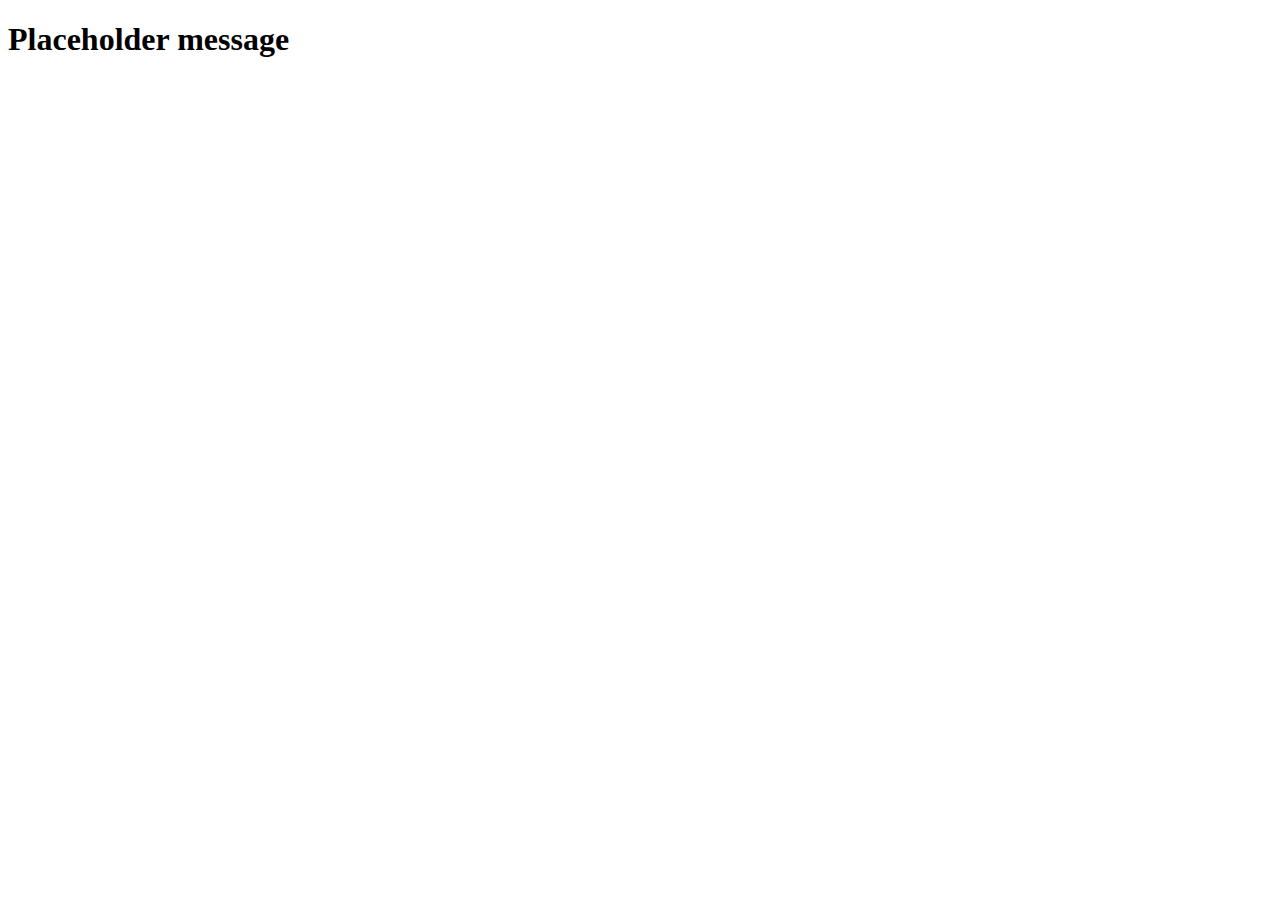
<file: conapp/src/main/resources/templates/index.html>
<!DOCTYPE html>
<html lang="es">
<head>
    <meta charset="UTF-8">
    <meta name="viewport" content="width=device-width, initial-scale=1.0">
    <title>Thymeleaf Demo</title>
</head>
<body>
    <h1 th:text="${message}">Placeholder message</h1>
</body>
</html>
</file>
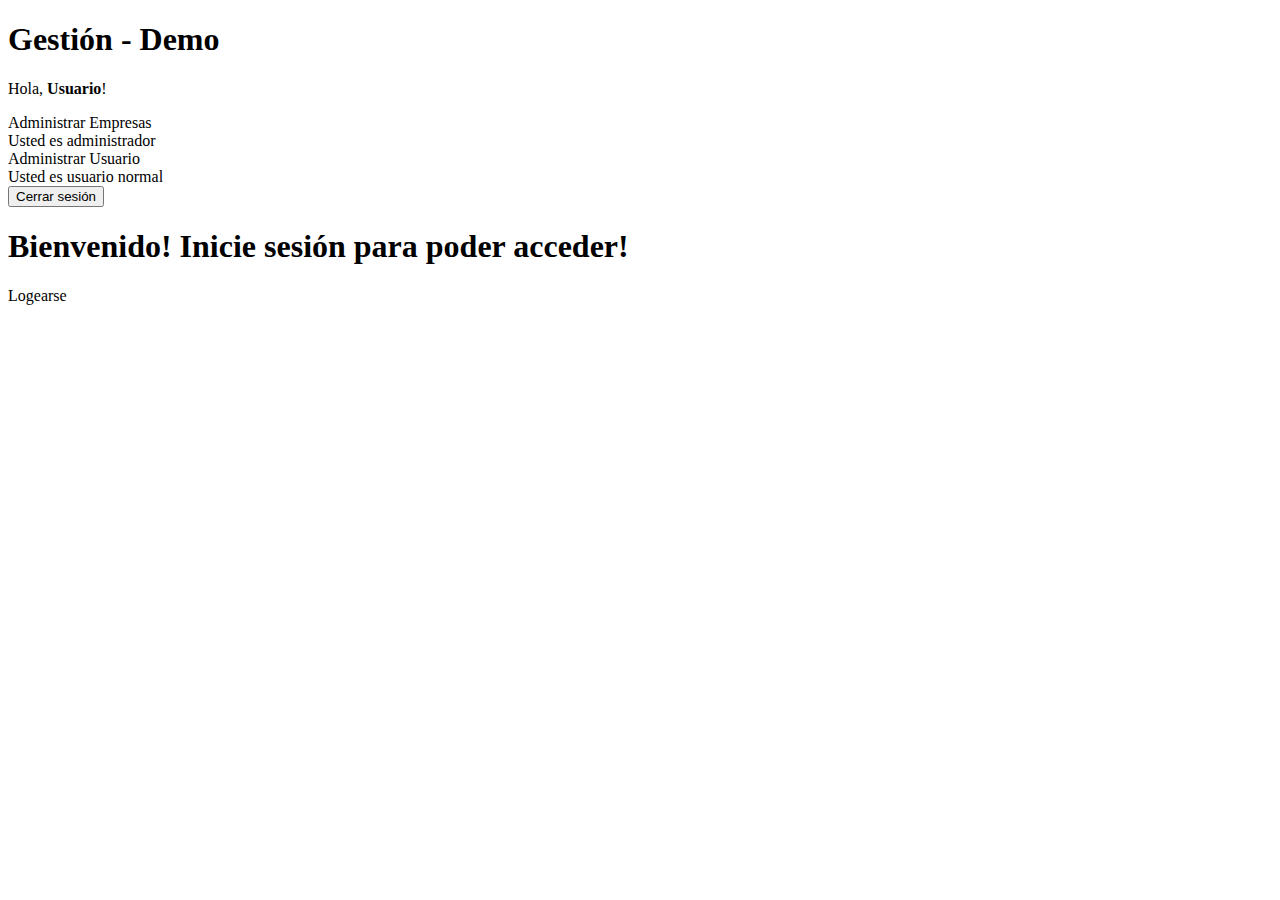
<file: demo/src/main/resources/templates/index.html>
<!DOCTYPE html>
<html xmlns:th="http://www.thymeleaf.org" lang="es">
<head>
    <meta charset="UTF-8">
    <meta name="viewport" content="width=device-width, initial-scale=1.0">
    <title>Índice - Demo</title>
    <link rel="stylesheet" th:href="@{/css/styles.css}">
</head>
<body>
    <div class="container">
        <h1>Gestión - Demo</h1>
        <div th:if="${username}">
            <p>Hola, <strong th:text="${username}">Usuario</strong>!</p>
            <div class="button-container">
                <a th:href="@{/empresas}" class="button">Administrar Empresas</a>
                <div th:switch="${isAdmin}">
                    <div th:case="true">
                        <div>Usted es administrador</div>
                        <a th:href="@{/usuarios}" class="button">Administrar Usuario</a>
                    </div>
                    <div th:case="false">
                        <div>Usted es usuario normal</div>
                    </div>
                </div>
                <form th:action="@{/logout}" method="post" style="display:inline">
                    <input type="hidden" th:name="${_csrf.parameterName}" th:value="${_csrf.token}" />
                    <button type="submit" class="button logout">Cerrar sesión</button>
                </form>
            </div>
        </div>
        <div th:unless="${username}">
            <h1>Bienvenido! Inicie sesión para poder acceder!</h1>
            <a th:href="@{/login}" class="button">Logearse</a>
        </div>
    </div>
</body>
</html>
</file>
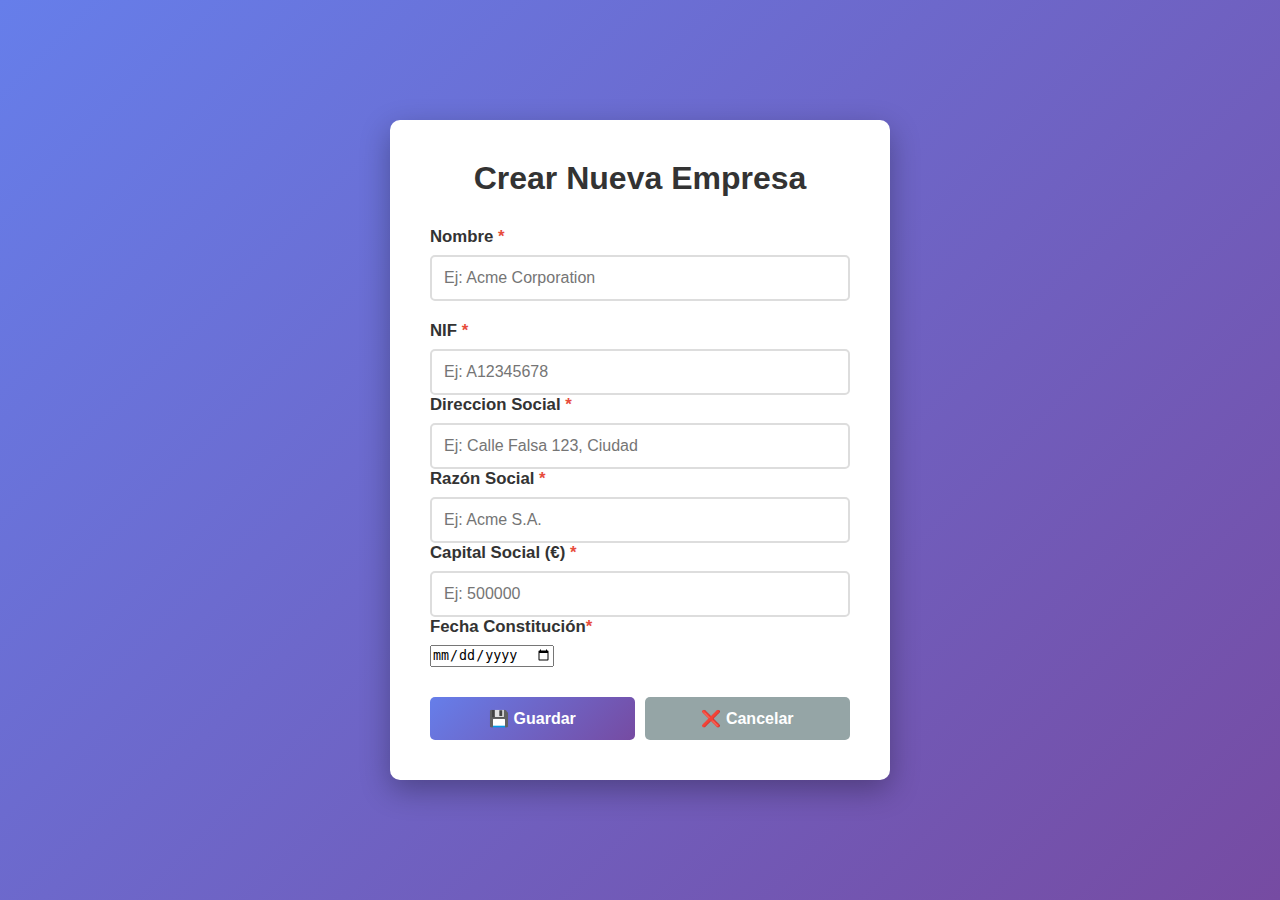
<file: demo/src/main/resources/templates/crear.html>
<!DOCTYPE html>
<html xmlns:th="http://www.thymeleaf.org">
<head>
    <meta charset="UTF-8">
    <meta name="viewport" content="width=device-width, initial-scale=1.0">
    <title>Crear Empresa</title>
    <style>
        * {
            margin: 0;
            padding: 0;
            box-sizing: border-box;
        }
        
        body {
            font-family: 'Segoe UI', Tahoma, Geneva, Verdana, sans-serif;
            background: linear-gradient(135deg, #667eea 0%, #764ba2 100%);
            min-height: 100vh;
            padding: 20px;
            display: flex;
            justify-content: center;
            align-items: center;
        }
        
        .form-container {
            background: white;
            border-radius: 10px;
            box-shadow: 0 10px 30px rgba(0,0,0,0.3);
            padding: 40px;
            width: 100%;
            max-width: 500px;
        }
        
        h1 {
            color: #333;
            margin-bottom: 30px;
            text-align: center;
            font-size: 2em;
        }
        
        .form-group {
            margin-bottom: 20px;
        }
        
        label {
            display: block;
            margin-bottom: 8px;
            color: #333;
            font-weight: 600;
            font-size: 1.05em;
        }
        
        input[type="text"],
        input[type="email"],
        textarea {
            width: 100%;
            padding: 12px;
            border: 2px solid #ddd;
            border-radius: 5px;
            font-size: 1em;
            font-family: inherit;
            transition: border-color 0.3s ease;
        }
        
        input[type="text"]:focus,
        input[type="email"]:focus,
        textarea:focus {
            outline: none;
            border-color: #667eea;
            box-shadow: 0 0 0 3px rgba(102, 126, 234, 0.1);
        }
        
        .form-actions {
            display: flex;
            gap: 10px;
            margin-top: 30px;
        }
        
        .btn {
            flex: 1;
            padding: 12px;
            border: none;
            border-radius: 5px;
            font-size: 1em;
            font-weight: 600;
            cursor: pointer;
            text-decoration: none;
            text-align: center;
            transition: all 0.3s ease;
        }
        
        .btn-primary {
            background: linear-gradient(135deg, #667eea 0%, #764ba2 100%);
            color: white;
        }
        
        .btn-primary:hover {
            transform: translateY(-2px);
            box-shadow: 0 5px 15px rgba(102, 126, 234, 0.4);
        }
        
        .btn-secondary {
            background: #95a5a6;
            color: white;
        }
        
        .btn-secondary:hover {
            background: #7f8c8d;
        }
        
        .required {
            color: #e74c3c;
        }
    </style>
</head>
<body>
    <div class="form-container">
        <h1>Crear Nueva Empresa</h1>
        
        <form th:action="@{/crear}" method="post" th:object="${empresa}">
            <div class="form-group">
                <label for="nombre">Nombre <span class="required">*</span></label>
                <input type="text" id="nombre" th:field="*{nombre}" required placeholder="Ej: Acme Corporation">
            </div>
            
            <div class="form-group">
                <label for="nif">NIF <span class="required">*</span></label>
                <input type="text" id="nif" th:field="*{nif}" required placeholder="Ej: A12345678">
                <label for="nif">Direccion Social <span class="required">*</span></label>
                <input type="text" id="direccion-social" th:field="*{direccionSocial}" placeholder="Ej: Calle Falsa 123, Ciudad">
                <label for="nif">Razón Social <span class="required">*</span></label>
                <input type="text" id="razon-social" th:field="*{razonSocial}" placeholder="Ej: Acme S.A.">
                <label for="nif">Capital Social (€) <span class="required">*</span></label>
                <input type="text" id="capital-social" th:field="*{capitalSocial}" placeholder="Ej: 500000">
                <label for="nif">Fecha Constitución<span class="required">*</span></label>
                <input type="date" id="fecha-constitucion" th:field="*{fechaConstitucion}" placeholder="Ej: 2020-01-15">
            </div>
            
            <div class="form-actions">
                <button type="submit" class="btn btn-primary">💾 Guardar</button>
                <a href="/" class="btn btn-secondary">❌ Cancelar</a>
            </div>
        </form>
    </div>
</body>
</html>
</file>
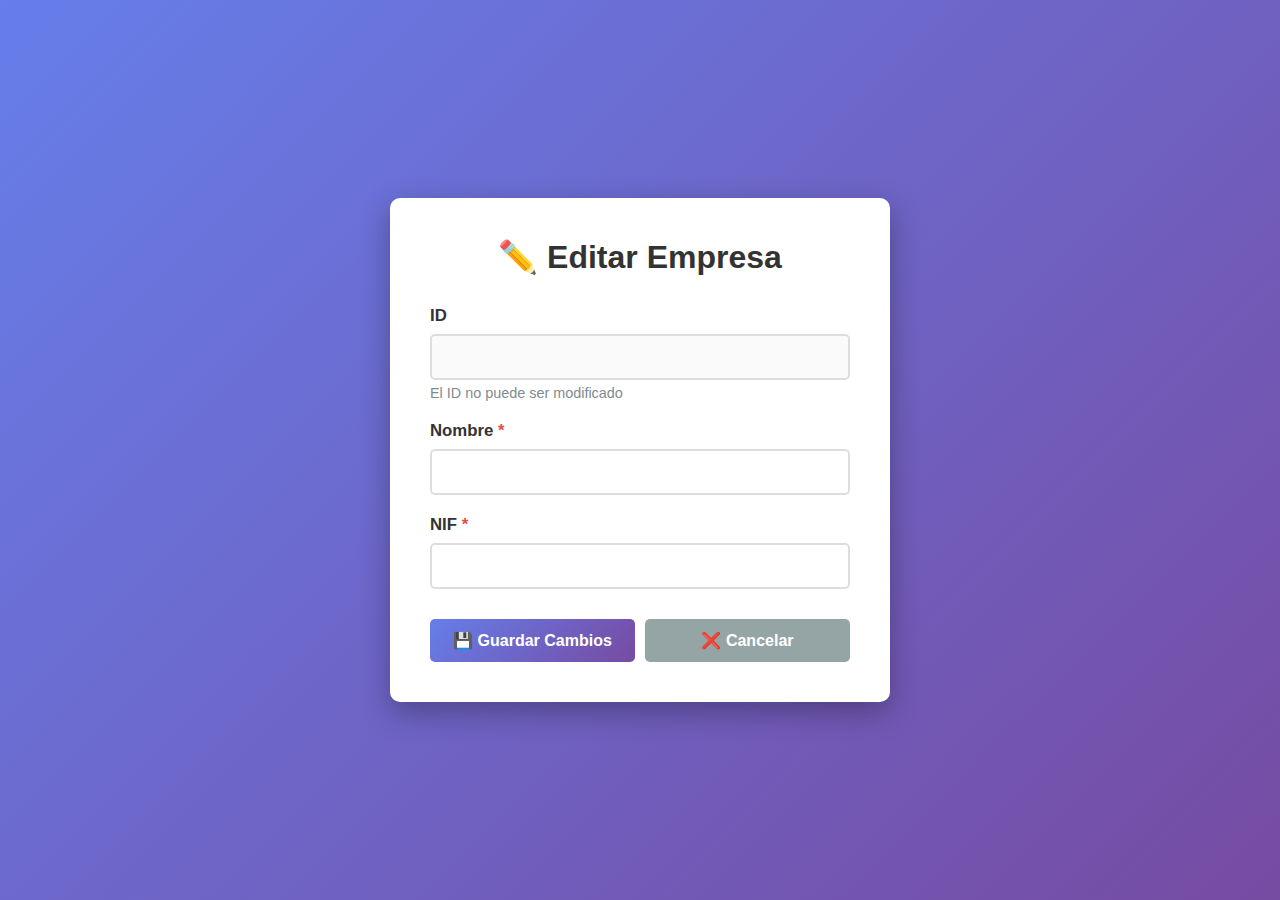
<file: demo/src/main/resources/templates/editar.html>
<!DOCTYPE html>
<html xmlns:th="http://www.thymeleaf.org">
<head>
    <meta charset="UTF-8">
    <meta name="viewport" content="width=device-width, initial-scale=1.0">
    <title>Editar Empresa</title>
    <style>
        * {
            margin: 0;
            padding: 0;
            box-sizing: border-box;
        }
        
        body {
            font-family: 'Segoe UI', Tahoma, Geneva, Verdana, sans-serif;
            background: linear-gradient(135deg, #667eea 0%, #764ba2 100%);
            min-height: 100vh;
            padding: 20px;
            display: flex;
            justify-content: center;
            align-items: center;
        }
        
        .form-container {
            background: white;
            border-radius: 10px;
            box-shadow: 0 10px 30px rgba(0,0,0,0.3);
            padding: 40px;
            width: 100%;
            max-width: 500px;
        }
        
        h1 {
            color: #333;
            margin-bottom: 30px;
            text-align: center;
            font-size: 2em;
        }
        
        .form-group {
            margin-bottom: 20px;
        }
        
        label {
            display: block;
            margin-bottom: 8px;
            color: #333;
            font-weight: 600;
            font-size: 1.05em;
        }
        
        input[type="text"],
        input[type="email"],
        textarea {
            width: 100%;
            padding: 12px;
            border: 2px solid #ddd;
            border-radius: 5px;
            font-size: 1em;
            font-family: inherit;
            transition: border-color 0.3s ease;
        }
        
        input[type="text"]:focus,
        input[type="email"]:focus,
        textarea:focus {
            outline: none;
            border-color: #667eea;
            box-shadow: 0 0 0 3px rgba(102, 126, 234, 0.1);
        }
        
        .form-actions {
            display: flex;
            gap: 10px;
            margin-top: 30px;
        }
        
        .btn {
            flex: 1;
            padding: 12px;
            border: none;
            border-radius: 5px;
            font-size: 1em;
            font-weight: 600;
            cursor: pointer;
            text-decoration: none;
            text-align: center;
            transition: all 0.3s ease;
        }
        
        .btn-primary {
            background: linear-gradient(135deg, #667eea 0%, #764ba2 100%);
            color: white;
        }
        
        .btn-primary:hover {
            transform: translateY(-2px);
            box-shadow: 0 5px 15px rgba(102, 126, 234, 0.4);
        }
        
        .btn-secondary {
            background: #95a5a6;
            color: white;
        }
        
        .btn-secondary:hover {
            background: #7f8c8d;
        }
        
        .required {
            color: #e74c3c;
        }
        
        .info-text {
            color: #7f8c8d;
            font-size: 0.9em;
            margin-top: 5px;
        }
    </style>
</head>
<body>
    <div class="form-container">
        <h1>✏️ Editar Empresa</h1>
        
        <form th:action="@{/editar/{id}(id=${empresa.id})}" method="post" th:object="${empresa}">
            <div class="form-group">
                <label>ID</label>
                <input type="text" th:value="${empresa.id}" disabled>
                <p class="info-text">El ID no puede ser modificado</p>
            </div>
            
            <div class="form-group">
                <label for="nombre">Nombre <span class="required">*</span></label>
                <input type="text" id="nombre" th:field="*{nombre}" required>
            </div>
            
            <div class="form-group">
                <label for="nif">NIF <span class="required">*</span></label>
                <input type="text" id="nif" th:field="*{nif}" required>
            </div>
            
            <div class="form-actions">
                <button type="submit" class="btn btn-primary">💾 Guardar Cambios</button>
                <a href="/" class="btn btn-secondary">❌ Cancelar</a>
            </div>
        </form>
    </div>
</body>
</html>
</file>
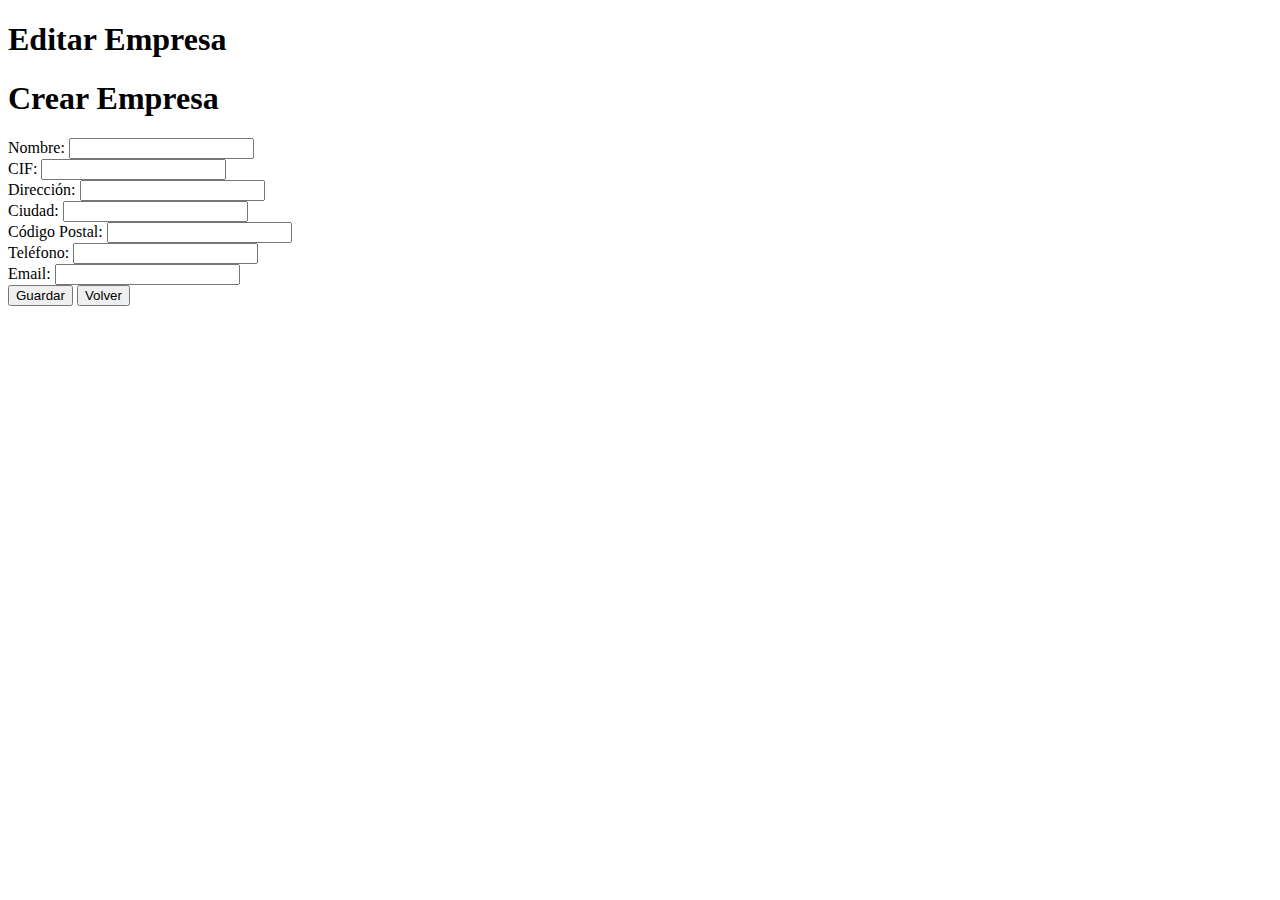
<file: demo/src/main/resources/templates/empresa_form.html>
<!DOCTYPE html>
<html xmlns:th="http://www.thymeleaf.org" lang="es">
<head>
    <meta charset="UTF-8">
    <meta name="viewport" content="width=device-width, initial-scale=1.0">
    <title>Formulario Empresa</title>
    <link rel="stylesheet" th:href="@{/css/styles.css}">
</head>
<body>
    <div class="container-form">
        <h1 th:if="${empresa.id}" th:remove="tag">Editar Empresa</h1>
        <h1 th:unless="${empresa.id}" th:remove="tag">Crear Empresa</h1>
        <form th:action="${empresa.id} ? @{/empresas/{id}(id=${empresa.id})} : @{/empresas}" th:object="${empresa}" method="post">
            <div>
                <label>Nombre:</label>
                <input type="text" th:field="*{nombre}" />
            </div>
            <div>
                <label>CIF:</label>
                <input type="text" th:field="*{cif}" />
            </div>
            <div>
                <label>Dirección:</label>
                <input type="text" th:field="*{direccion}" />
            </div>
            <div>
                <label>Ciudad:</label>
                <input type="text" th:field="*{ciudad}" />
            </div>
            <div>
                <label>Código Postal:</label>
                <input type="text" th:field="*{codigoPostal}" />
            </div>
            <div>
                <label>Teléfono:</label>
                <input type="text" th:field="*{telefono}" />
            </div>
            <div>
                <label>Email:</label>
                <input type="email" th:field="*{email}" />
            </div>
            <div>
                <button class="button" type="submit" th:text="${empresa.id} ? 'Actualizar Empresa' : 'Guardar Empresa'">Guardar</button>
                <a th:href="@{/empresas}"><button class="button">Volver</button></a>
            </div>
        </form>
    </div>
</body>
</html>
</file>
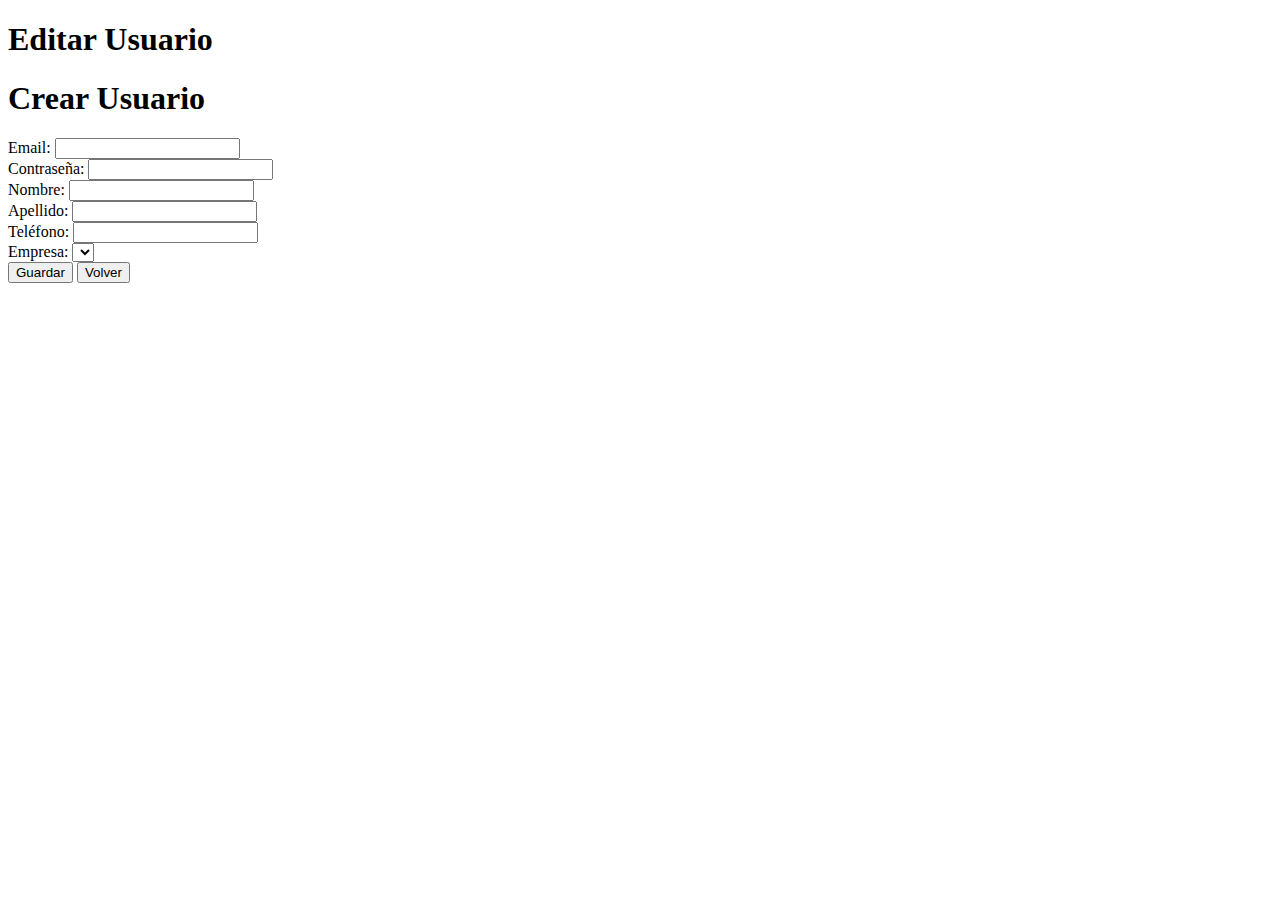
<file: demo/src/main/resources/templates/usuario_form.html>
<!DOCTYPE html>
<html xmlns:th="http://www.thymeleaf.org" lang="es">
<head>
    <meta charset="UTF-8">
    <meta name="viewport" content="width=device-width, initial-scale=1.0">
    <title>Formulario Usuario</title>
    <link rel="stylesheet" th:href="@{/css/styles.css}">
</head>
<body>
    <div class="container-form">
        <h1 th:if="${usuario.id}" th:remove="tag">Editar Usuario</h1>
        <h1 th:unless="${usuario.id}" th:remove="tag">Crear Usuario</h1>
        <form th:action="${usuario.id} ? @{/usuarios/{id}(id=${usuario.id})} : @{/usuarios}" th:object="${usuario}" method="post">
            <div>
                <label>Email:</label>
                <input type="email" th:field="*{email}" />
            </div>
            <div>
                <label>Contraseña:</label>
                <input type="password" th:field="*{password}" />
            </div>
            <div>
                <label>Nombre:</label>
                <input type="text" th:field="*{nombre}" />
            </div>
            <div>
                <label>Apellido:</label>
                <input type="text" th:field="*{apellido}" />
            </div>
            <div>
                <label>Teléfono:</label>
                <input type="text" th:field="*{telefono}" />
            </div>

            <div>
                <label>Empresa:</label>
                <select name="empresaId">
                    <option th:each="e : ${empresas}"
                            th:value="${e.id}"
                            th:text="${e.nombre}">
                    </option>
                </select>
            </div>

            <div>
                <button class="button" type="submit" th:text="${usuario.id} ? 'Actualizar Usuario' : 'Guardar Usuario'">Guardar</button>
                <a th:href="@{/usuarios}"><button class="button">Volver</button></a>
            </div>

        </form>
    </div>
</body>
</html>
</file>
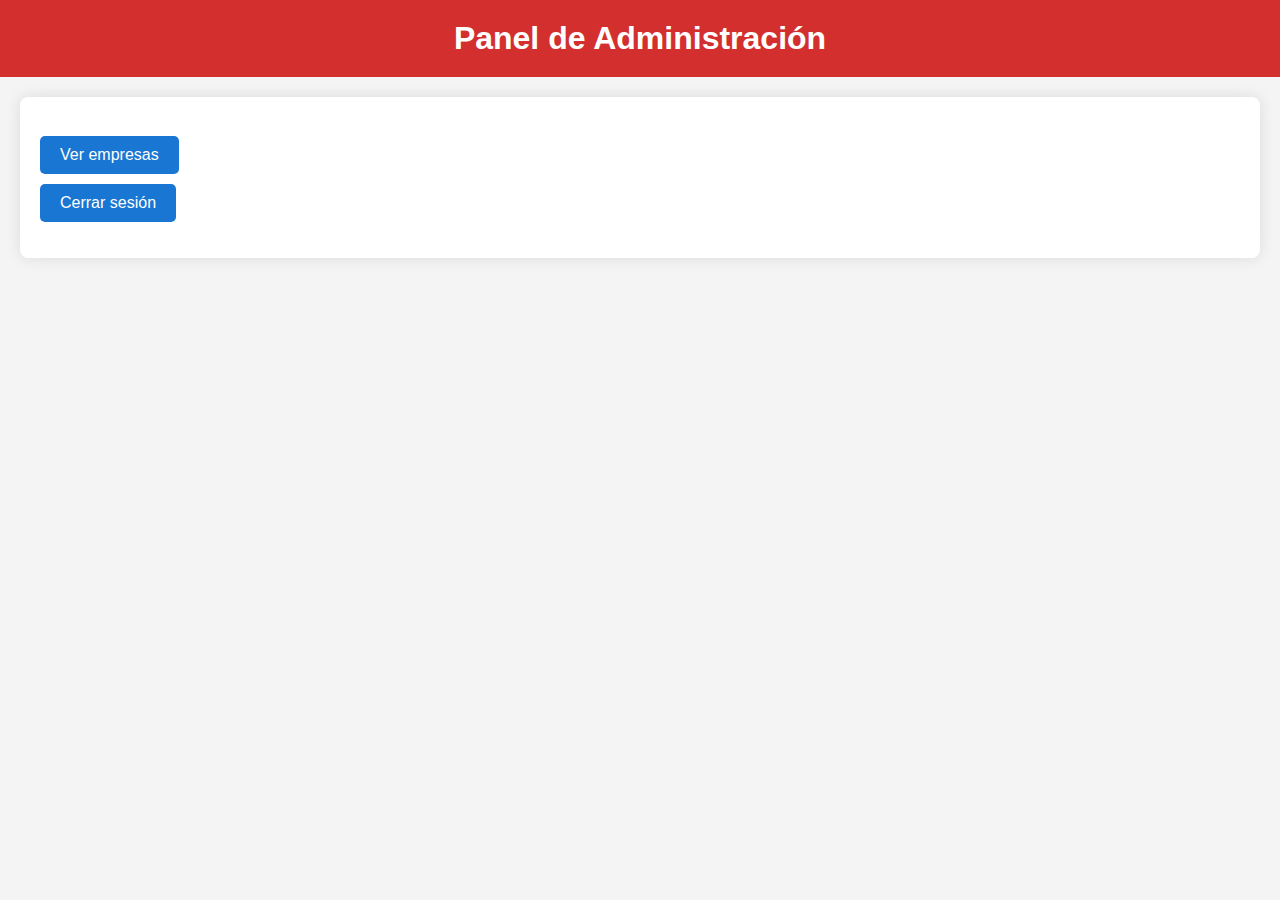
<file: demo/src/main/resources/templates/admin/dashboard.html>
<!DOCTYPE html>
<html xmlns:th="http://www.thymeleaf.org" lang="es">
<head>
    <meta charset="UTF-8">
    <meta name="viewport" content="width=device-width, initial-scale=1.0">
    <title>Panel Admin</title>
    <style>
        body {
            font-family: 'Arial', sans-serif;
            background-color: #f4f4f4;
            color: #333;
            margin: 0;
            padding: 0;
        }
        
        h1 {
            background-color: #d32f2f;
            color: white;
            padding: 20px;
            text-align: center;
            margin: 0;
        }
        
        .container {
            max-width: 1200px;
            margin: 20px auto;
            padding: 20px;
            background-color: white;
            box-shadow: 0 0 15px rgba(0, 0, 0, 0.1);
            border-radius: 8px;
        }
        
        ul {
            list-style: none;
            padding-left: 0;
        }
        
        ul li {
            margin-bottom: 10px;
        }

        a {
            display: inline-block;
            background-color: #1976d2;
            color: white;
            padding: 10px 20px;
            border-radius: 5px;
            text-decoration: none;
            transition: background-color 0.3s;
        }

        a:hover {
            background-color: #1565c0;
        }
        
        p {
            font-size: 1.2em;
            color: #555;
            text-align: center;
        }

    </style>
</head>
<body>

    <h1>Panel de Administración</h1>

    <div class="container">
        <p th:text="${mensaje}"></p>

        <ul>
            <li><a th:href="@{/empresas}">Ver empresas</a></li>
            <li><a th:href="@{/logout}">Cerrar sesión</a></li>
        </ul>
    </div>

</body>
</html>
</file>
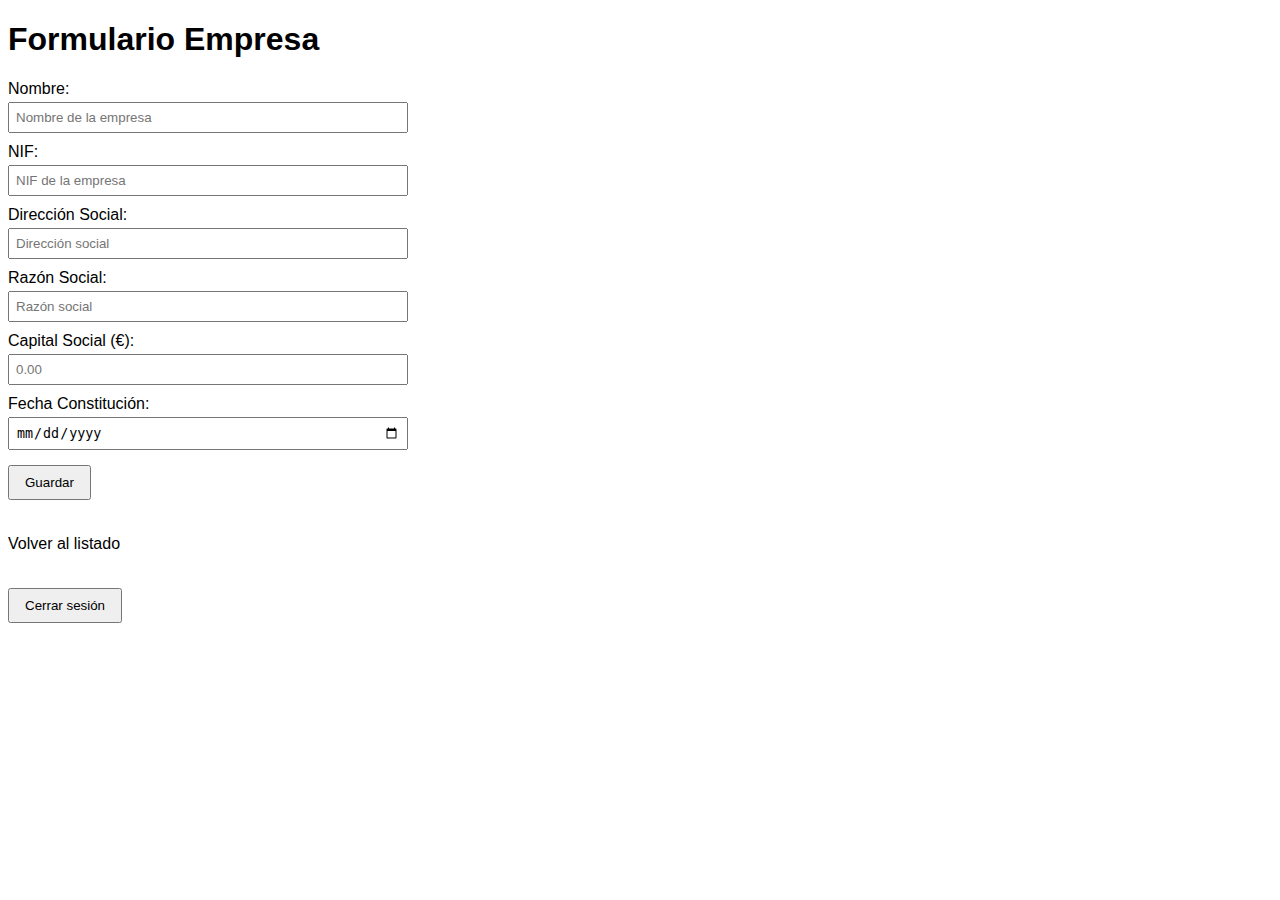
<file: demo/src/main/resources/templates/empresas/form.html>
<!DOCTYPE html>
<html xmlns:th="http://www.thymeleaf.org" lang="es">
<head>
    <meta charset="UTF-8">
    <meta name="viewport" content="width=device-width, initial-scale=1.0">
    <title>Formulario Empresa</title>
    <style>
        body {
            font-family: Arial, sans-serif;
        }
        form {
            width: 400px;
            margin: 20px 0;
        }
        label {
            display: block;
            margin-top: 10px;
        }
        input {
            width: 100%;
            padding: 6px;
            margin-top: 4px;
            box-sizing: border-box;
        }
        .error {
            color: red;
            font-size: 0.9em;
        }
        button {
            margin-top: 15px;
            padding: 8px 15px;
        }
        a {
            display: inline-block;
            margin-top: 15px;
        }
    </style>
</head>
<body>

<h1 th:text="${empresa.id} != null ? 'Editar Empresa' : 'Nueva Empresa'">Formulario Empresa</h1>

<form th:action="@{/empresas/guardar}" th:object="${empresa}" method="post">

    <input type="hidden" th:field="*{id}" />

    <label for="nombre">Nombre:</label>
    <input type="text" th:field="*{nombre}" id="nombre" placeholder="Nombre de la empresa" required />
    <div class="error" th:if="${#fields.hasErrors('nombre')}" th:errors="*{nombre}"></div>

    <label for="nif">NIF:</label>
    <input type="text" th:field="*{nif}" id="nif" placeholder="NIF de la empresa" required />
    <div class="error" th:if="${#fields.hasErrors('nif')}" th:errors="*{nif}"></div>

    <label for="direccionSocial">Dirección Social:</label>
    <input type="text" th:field="*{direccionSocial}" id="direccionSocial" placeholder="Dirección social" required />
    <div class="error" th:if="${#fields.hasErrors('direccionSocial')}" th:errors="*{direccionSocial}"></div>

    <label for="razonSocial">Razón Social:</label>
    <input type="text" th:field="*{razonSocial}" id="razonSocial" placeholder="Razón social" required />
    <div class="error" th:if="${#fields.hasErrors('razonSocial')}" th:errors="*{razonSocial}"></div>

    <label for="capitalSocial">Capital Social (€):</label>
    <input type="number" step="0.01" th:field="*{capitalSocial}" id="capitalSocial" placeholder="0.00" required />
    <div class="error" th:if="${#fields.hasErrors('capitalSocial')}" th:errors="*{capitalSocial}"></div>

    <label for="fechaConstitucion">Fecha Constitución:</label>
    <input type="date" th:field="*{fechaConstitucion}" id="fechaConstitucion" required />
    <div class="error" th:if="${#fields.hasErrors('fechaConstitucion')}" th:errors="*{fechaConstitucion}"></div>

    <button type="submit" th:text="${empresa.id} != null ? 'Actualizar' : 'Guardar'">Guardar</button>
</form>

<a th:href="@{/empresas}">Volver al listado</a>

<form th:action="@{/logout}" method="post" style="margin-bottom: 1rem;">
<button type="submit">Cerrar sesión</button>
</form>
</body>
</html>
</file>
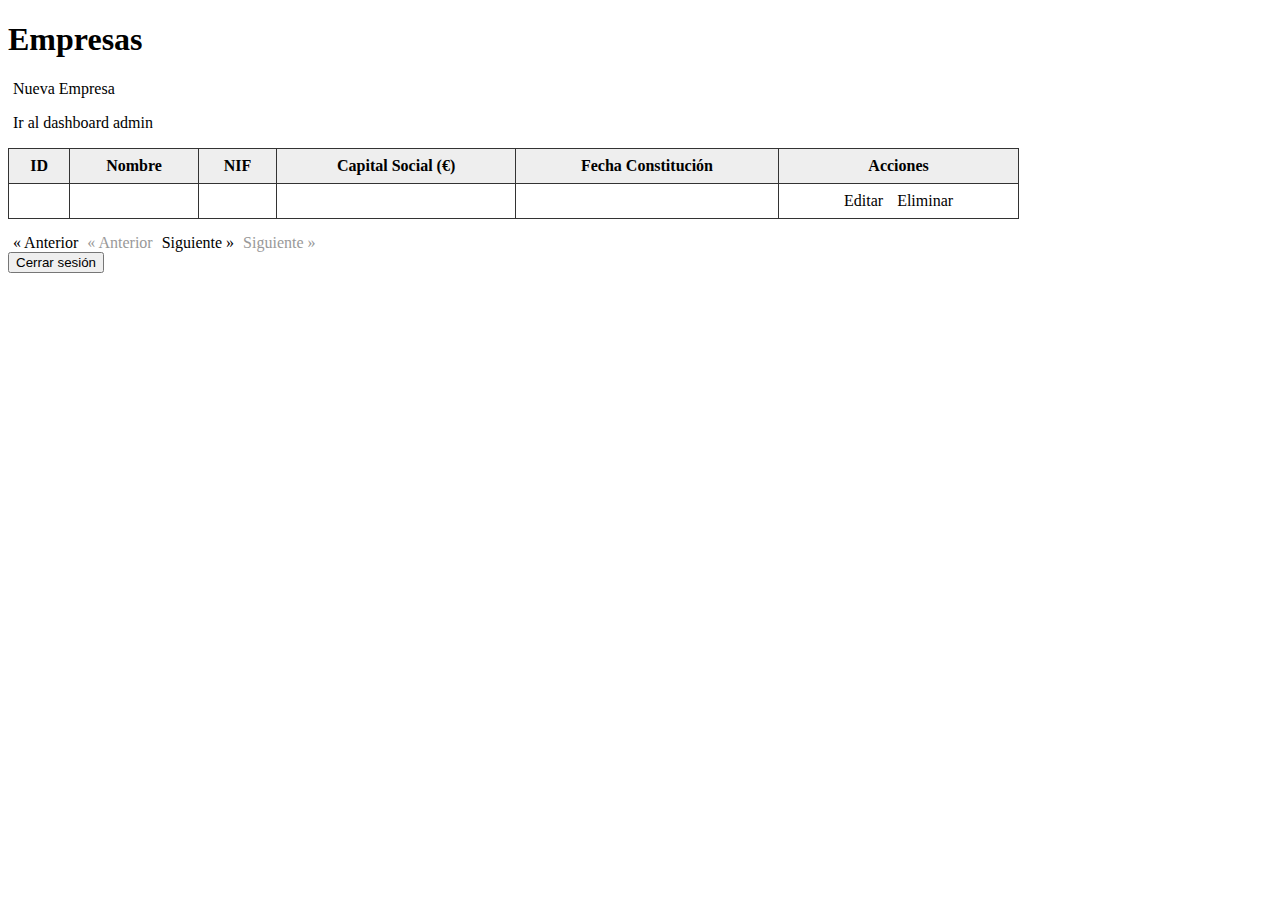
<file: demo/src/main/resources/templates/empresas/list.html>
<!DOCTYPE html>
<html xmlns:th="http://www.thymeleaf.org" lang="es">
<head>
    <meta charset="UTF-8">
    <meta name="viewport" content="width=device-width, initial-scale=1.0">
    <title>Listado de Empresas</title>
    <style>
        table {
            border-collapse: collapse;
            width: 80%;
        }
        th, td {
            border: 1px solid #333;
            padding: 8px;
            text-align: center;
        }
        th {
            background-color: #eee;
        }
        a {
            margin: 0 5px;
        }
        .pagination {
            margin-top: 15px;
        }
        .disabled {
            color: #999;
            pointer-events: none;
        }
    </style>
</head>
<body>

<h1>Empresas</h1>

<p>
    <a th:href="@{/empresas/nuevo}">Nueva Empresa</a>
</p>

<p sec:authorize="hasRole('ADMIN')">
    <a th:href="@{/admin/dashboard}">Ir al dashboard admin</a>
</p>

<table>
    <thead>
        <tr>
            <th>ID</th>
            <th>Nombre</th>
            <th>NIF</th>
            <th>Capital Social (€)</th>
            <th>Fecha Constitución</th>
            <th>Acciones</th>
        </tr>
    </thead>
    <tbody>
        <tr th:each="e : ${empresas}">
            <td th:text="${e.id}"></td>
            <td th:text="${e.nombre}"></td>
            <td th:text="${e.nif}"></td>
            <td th:text="${#numbers.formatDecimal(e.capitalSocial, 1, 'COMMA', 2, 'POINT')}"></td>
            <td th:text="${#temporals.format(e.fechaConstitucion, 'dd/MM/yyyy')}"></td>
            <td>
                <a th:href="@{/empresas/editar/{id}(id=${e.id})}">Editar</a>
                <a th:href="@{/empresas/eliminar/{id}(id=${e.id})}"
                   onclick="return confirm('¿Estás seguro de eliminar esta empresa?');">Eliminar</a>
            </td>
        </tr>
    </tbody>
</table>

<div class="pagination">
    <span th:text="'Página ' + (${empresasPage.number} + 1) + ' de ' + ${empresasPage.totalPages}"></span>
</div>

<div class="pagination">
    <a th:if="${empresasPage.hasPrevious()}"
       th:href="@{/empresas(page=${empresasPage.number - 1}, size=${empresasPage.size})}">
        « Anterior
    </a>
    <span th:if="${!empresasPage.hasPrevious()}" class="disabled">« Anterior</span>

    <a th:if="${empresasPage.hasNext()}"
       th:href="@{/empresas(page=${empresasPage.number + 1}, size=${empresasPage.size})}">
        Siguiente »
    </a>
    <span th:if="${!empresasPage.hasNext()}" class="disabled">Siguiente »</span>
</div>
<form th:action= "@{/logout}" method="post" style="margin-bottom: 1rem;">
  <button type="submit">Cerrar sesión</button>
</form>
</body>
</html>
</file>
